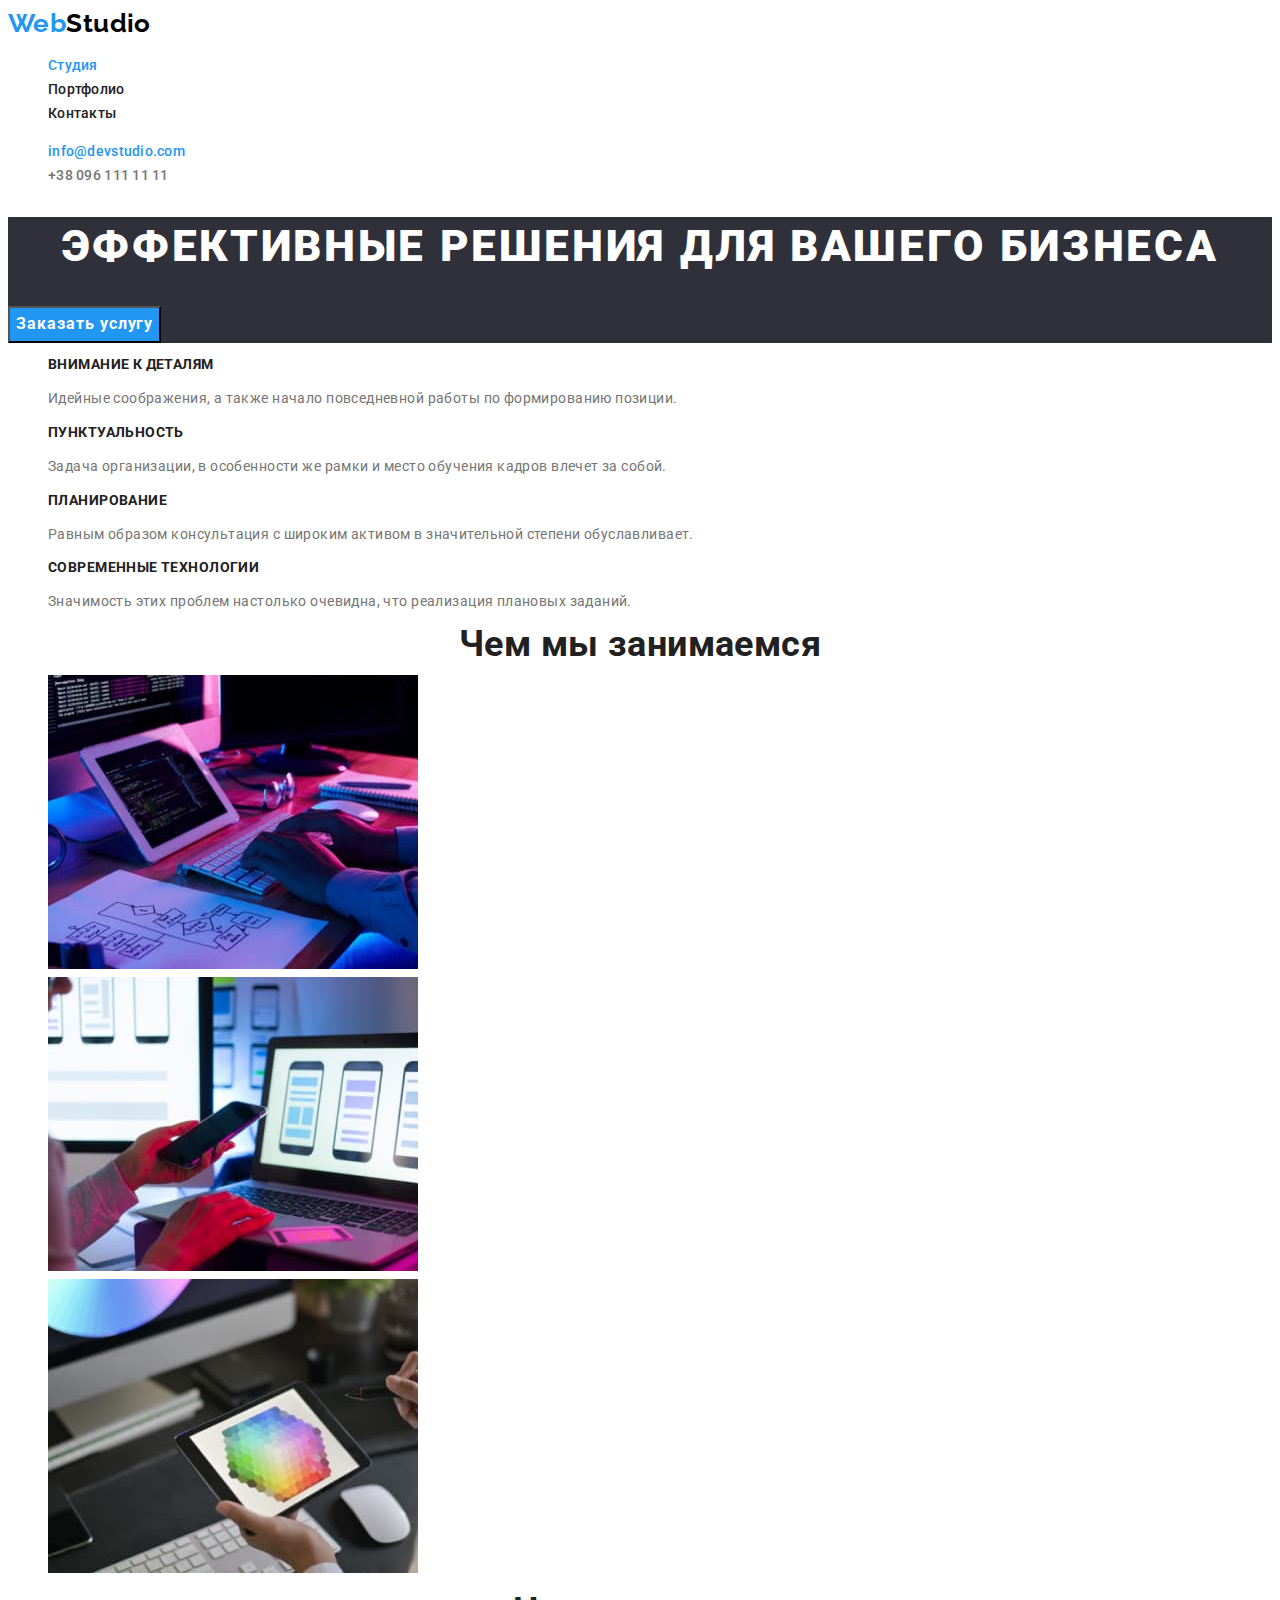
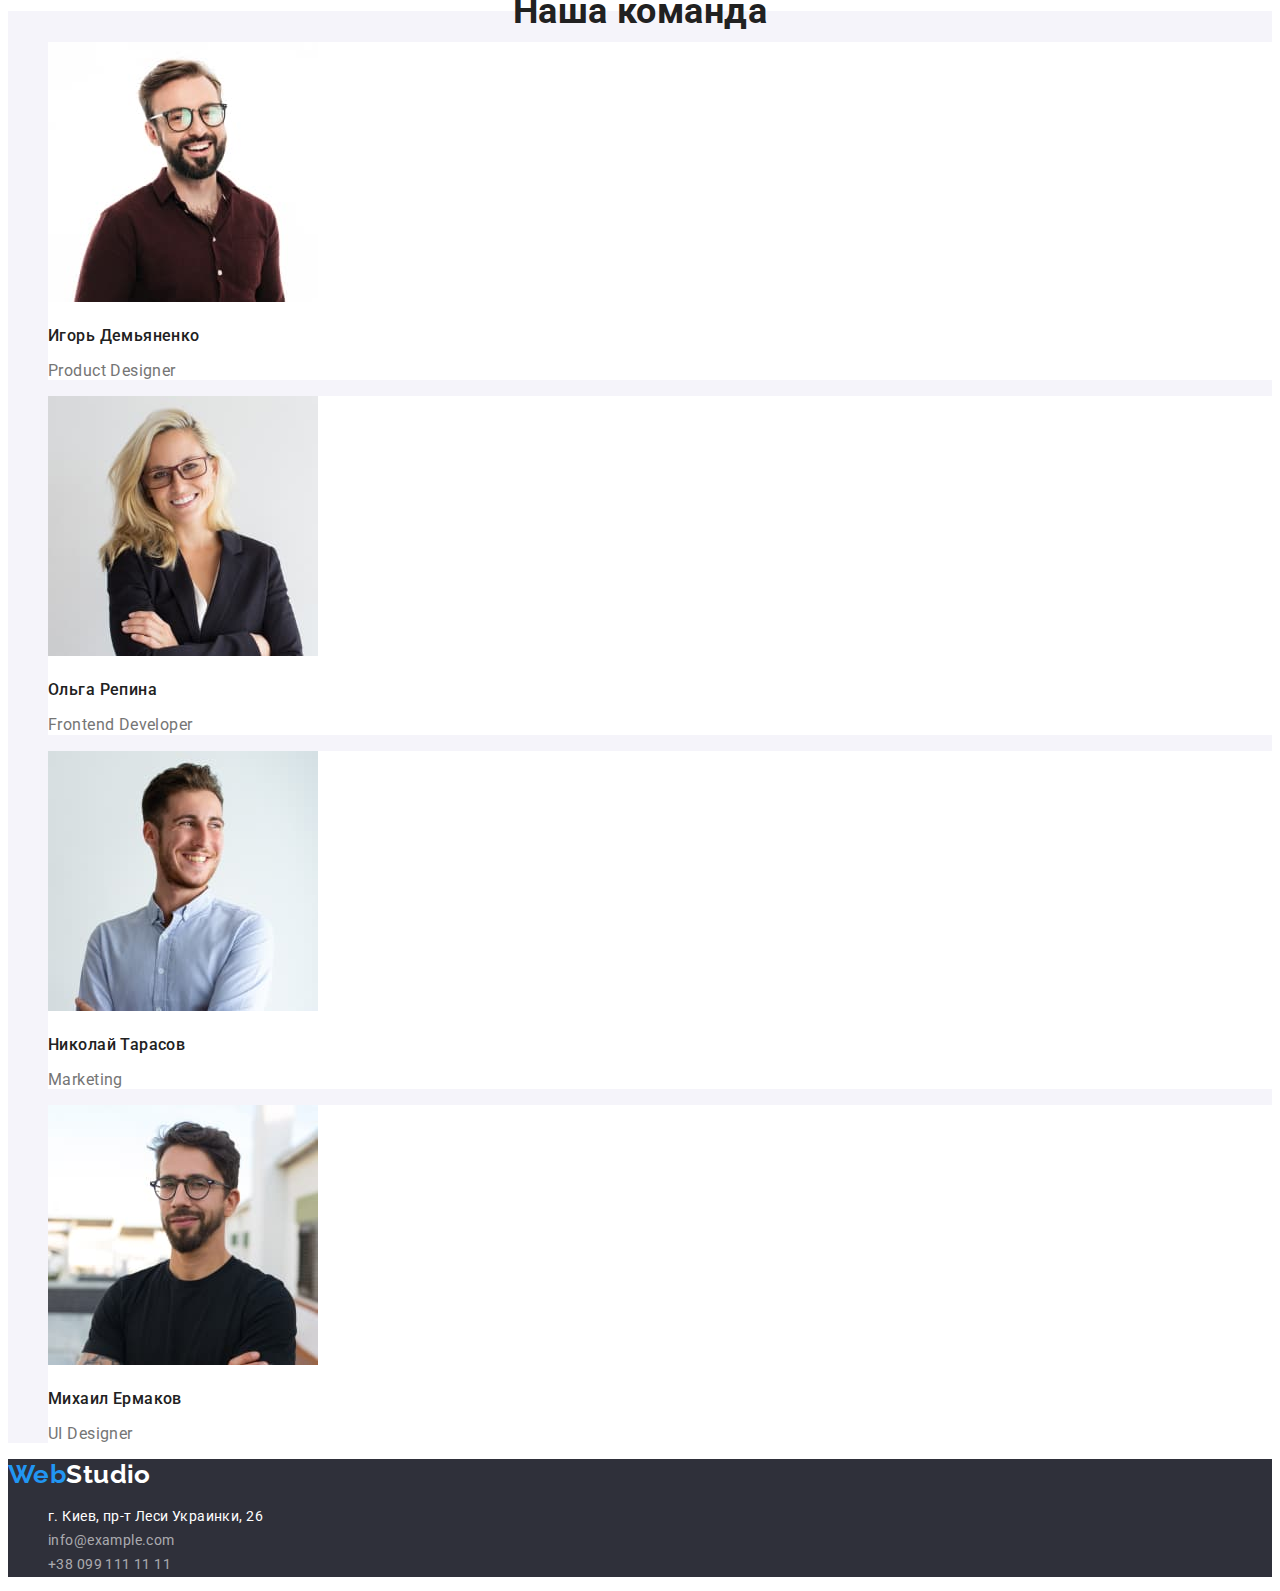
<file: index.html>
<!DOCTYPE html>
<html lang="ru">
	<head>
		<meta charset="UTF-8" />
		<meta http-equiv="X-UA-Compatible" content="IE=edge" />
		<meta name="viewport" content="width=device-width, initial-scale=1.0" />
		<title>Homework 2</title>
		<link rel="preconnect" href="https://fonts.googleapis.com" />
		<link rel="preconnect" href="https://fonts.gstatic.com" crossorigin />
		<link
			href="https://fonts.googleapis.com/css2?family=Raleway:wght@700&family=Roboto:wght@400;500;700;900&display=swap"
			rel="stylesheet"
		/>
		<link rel="stylesheet" href="./css/styles.css" />
	</head>

	<body>
		<header>
			<nav>
				<a href="./index.html" class="logo">Web<span class="accent">Studio</span> </a>

				<ul class="site-nav">
					<li><a href="./index.html" class="current">Студия</a></li>
					<li><a href="./portfolio.html">Портфолио</a></li>
					<li><a href="#">Контакты</a></li>
				</ul>
			</nav>

			<ul class="auth-nav">
				<li><a href="mailto:info@devstudio.com" class="current">info@devstudio.com</a></li>
				<li><a href="tel:+380961111111">+38 096 111 11 11</a></li>
			</ul>
		</header>

		<main>
			<section class="hero">
				<h1 class="hero-title">Эффективные решения для вашего бизнеса</h1>
				<button type="button" class="button">Заказать услугу</button>
			</section>

			<section class="features">
				<h2 class="section-title visually-hidden">Особенности</h2>
				<ul class="features-list">
					<li>
						<h3 class="feature-title">Внимание к деталям</h3>
						<p class="feature-description">
							Идейные соображения, а также начало повседневной работы по формированию позиции.
						</p>
					</li>

					<li>
						<h3 class="feature-title">Пунктуальность</h3>
						<p class="feature-description">
							Задача организации, в особенности же рамки и место обучения кадров влечет за собой.
						</p>
					</li>

					<li>
						<h3 class="feature-title">Планирование</h3>
						<p class="feature-description">
							Равным образом консультация с широким активом в значительной степени обуславливает.
						</p>
					</li>

					<li>
						<h3 class="feature-title">Современные технологии</h3>
						<p class="feature-description">
							Значимость этих проблем настолько очевидна, что реализация плановых заданий.
						</p>
					</li>
				</ul>
			</section>

			<section class="about">
				<h2 class="section-title">Чем мы занимаемся</h2>
				<ul class="about-list">
					<li><img src="./images/box1.jpg.jpg" alt="Занимаемся web" width="370" height="294" /></li>
					<li><img src="./images/box2.jpg.jpg" alt="Мобильные телефоны" width="370" height="294" /></li>
					<li><img src="./images/box3.jpg.jpg" alt="Рисуем на планшете" width="370" height="294" /></li>
				</ul>
			</section>

			<section class="team">
				<h2 class="section-title">Наша команда</h2>
				<ul class="team-items">
					<li class="list">
						<img src="./images/img1.jpg.jpg" alt="карточка 1" width="270" height="260" />
						<h3 class="team-title">Игорь Демьяненко</h3>
						<p class="team-description">Product Designer</p>
					</li>
					<li class="list">
						<img src="./images/img2.jpg.jpg" alt="карточка 2" width="270" height="260" />
						<h3 class="team-title">Ольга Репина</h3>
						<p class="team-description">Frontend Developer</p>
					</li>

					<li class="list">
						<img src="./images/img3.jpg.jpg" alt="карточка 3" width="270" height="260" />
						<h3 class="team-title">Николай Тарасов</h3>
						<p class="team-description">Marketing</p>
					</li>

					<li class="list">
						<img src="./images/img4.jpg.jpg" alt="карточка 4" width="270" height="260" />
						<h3 class="team-title">Михаил Ермаков</h3>
						<p class="team-description">UI Designer</p>
					</li>
				</ul>
			</section>
		</main>

		<footer class="footer">
			<a href="./index.html" class="logo">Web<span class="accentes">Studio</span></a>

			<address class="adress">
				<ul class="adress-list">
					<li>
						<a
							href="https://goo.gl/maps/piqngm7oDQpEDh6u6"
							target="_blank"
							rel="noopener nofollow noreferrer"
							class="current"
						>
							г. Киев, пр-т Леси Украинки, 26
						</a>
					</li>
					<li><a href="mailto:info@example.com">info@example.com</a></li>
					<li><a href="tel:+380991111111">+38 099 111 11 11</a></li>
				</ul>
			</address>
		</footer>
	</body>
</html>
</file>
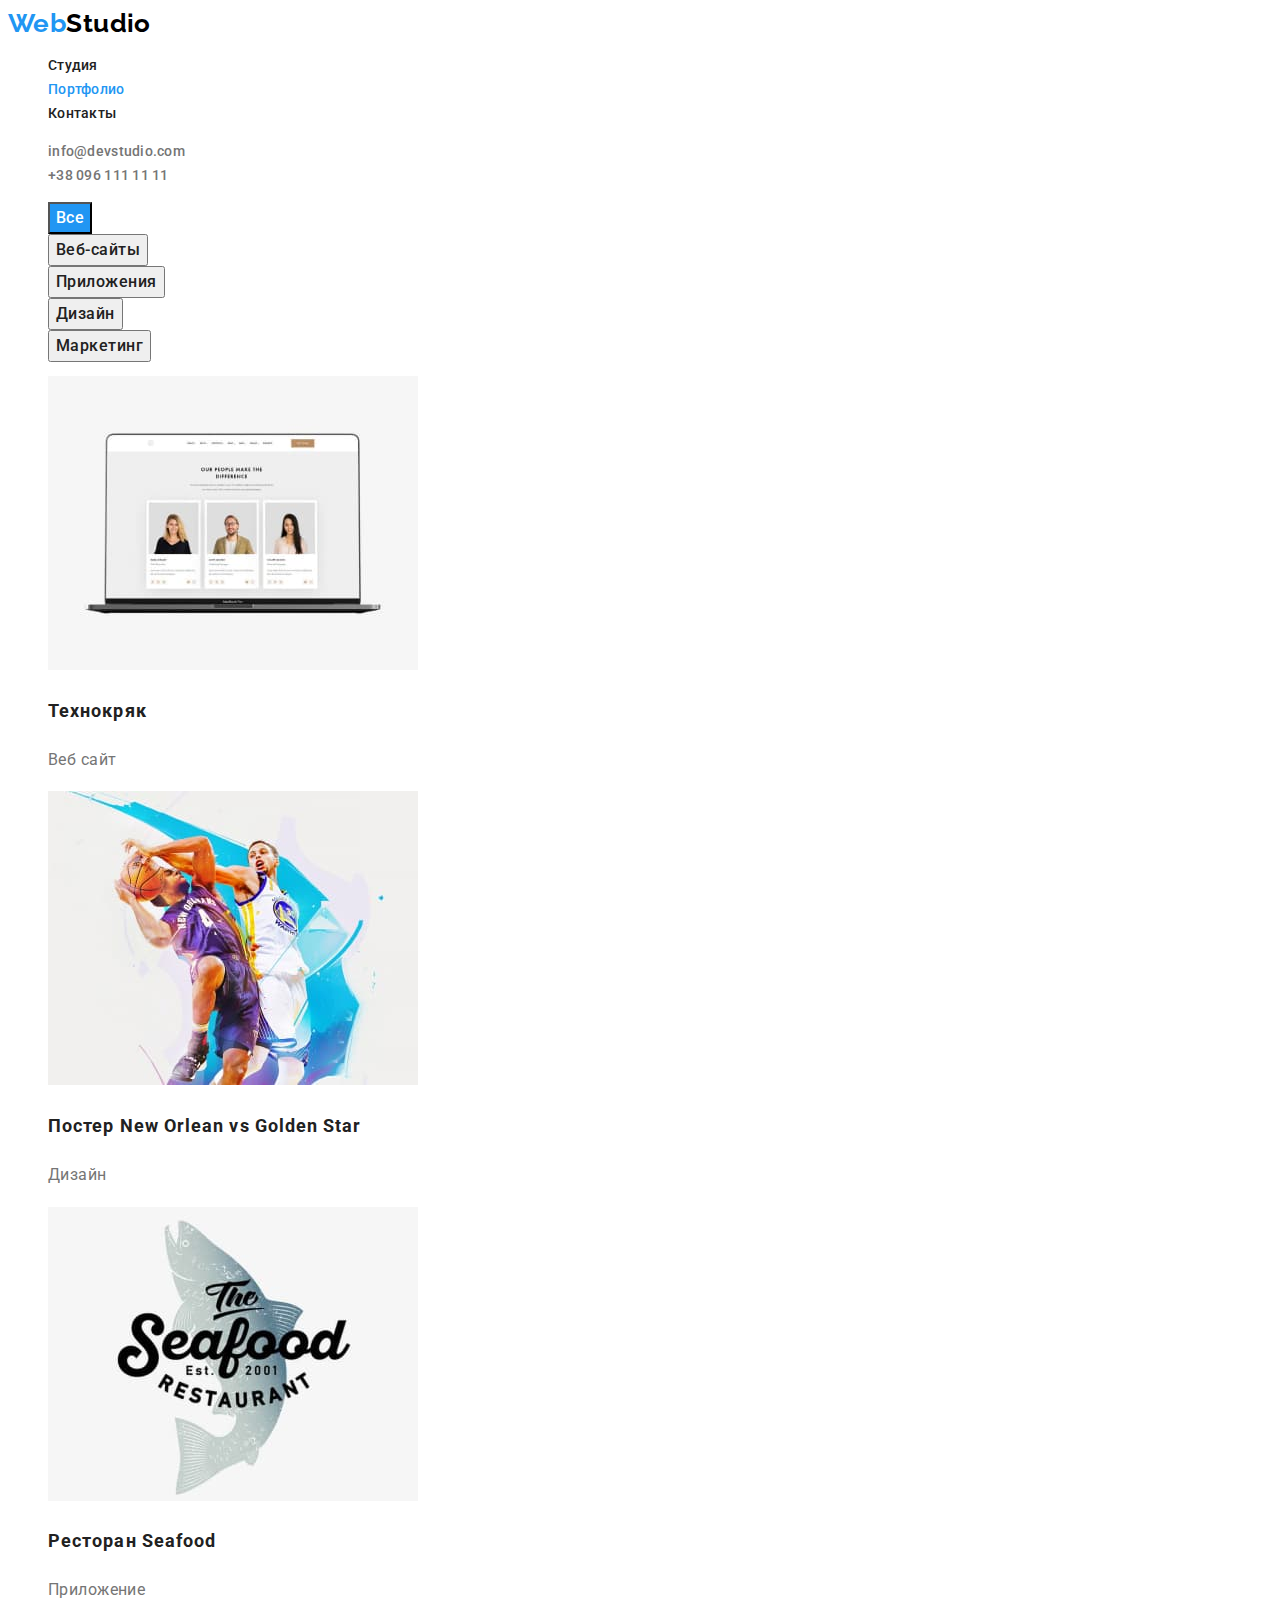
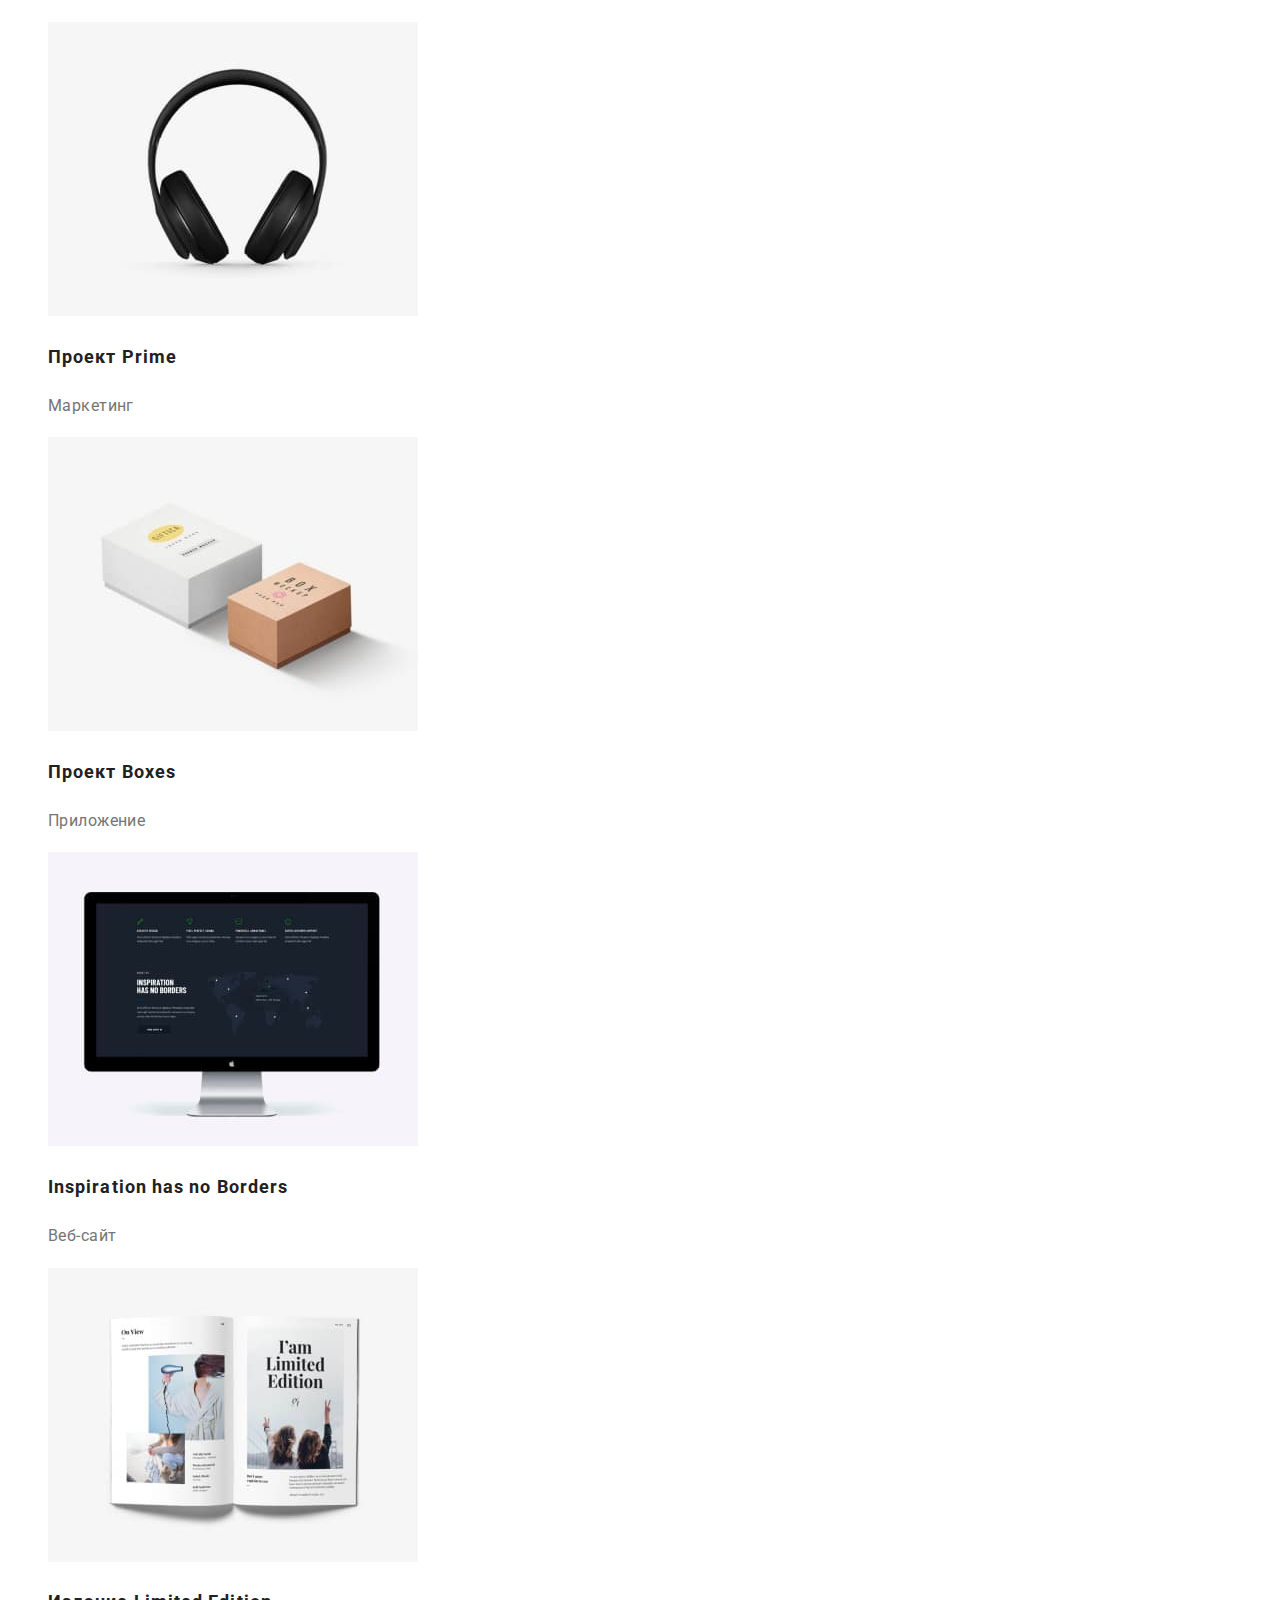
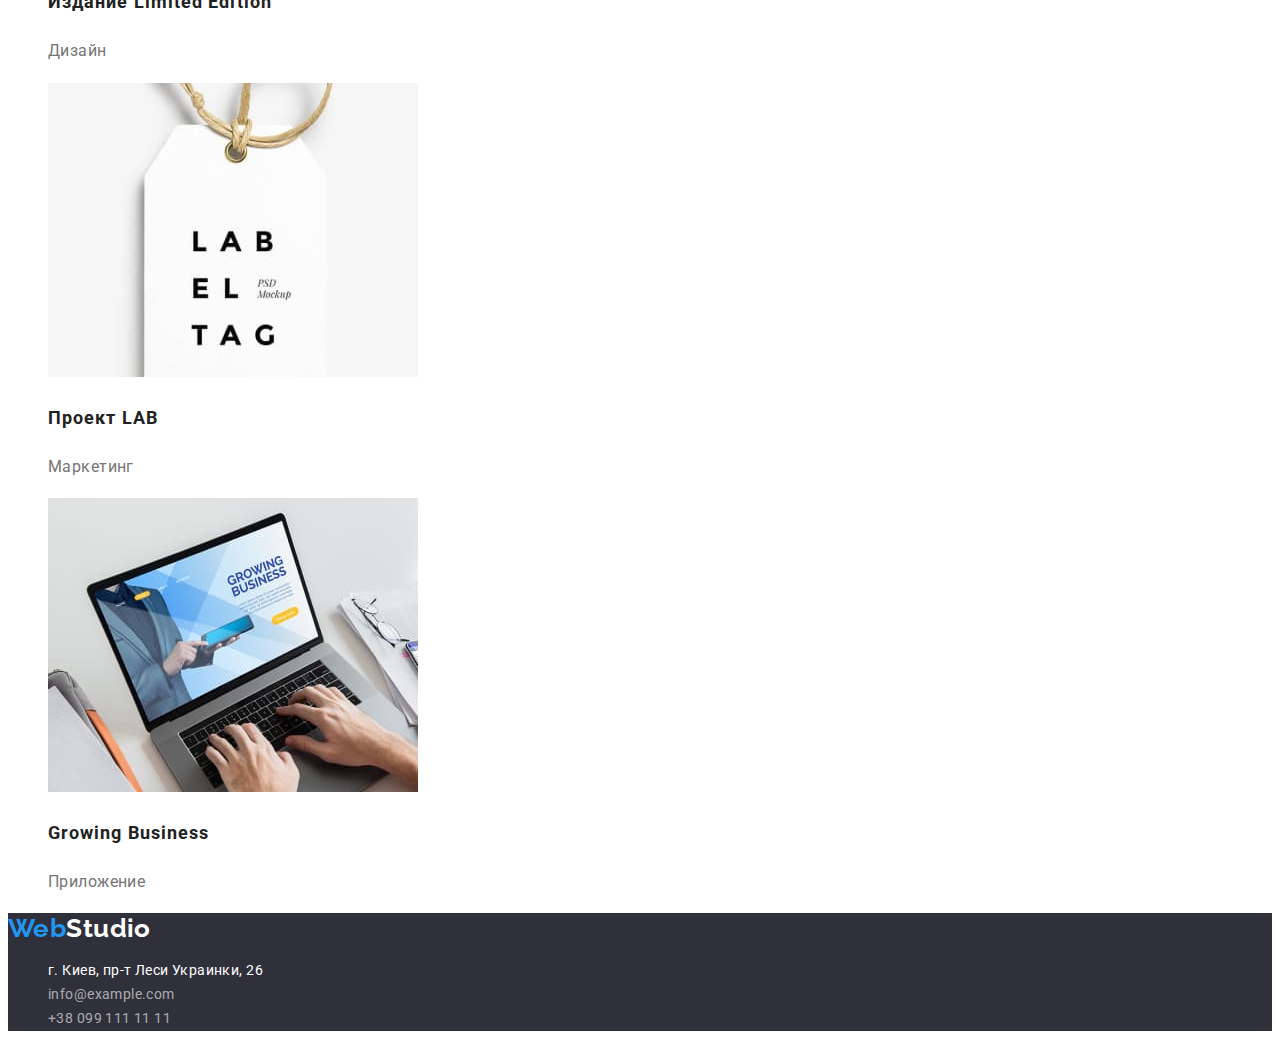
<file: portfolio.html>
<!DOCTYPE html>
<html lang="en">
	<head>
		<meta charset="UTF-8" />
		<meta http-equiv="X-UA-Compatible" content="IE=edge" />
		<meta name="viewport" content="width=device-width, initial-scale=1.0" />
		<title>Portfolio</title>
		<link rel="preconnect" href="https://fonts.googleapis.com" />
		<link rel="preconnect" href="https://fonts.gstatic.com" crossorigin />
		<link
			href="https://fonts.googleapis.com/css2?family=Raleway:wght@700&family=Roboto:wght@400;500;700;900&display=swap"
			rel="stylesheet"
		/>
		<link rel="stylesheet" href="./css/styles.css" />
	</head>
	<body>
		<header>
			<nav>
				<a href="./index.html" class="logo">Web<span class="accent">Studio</span></a>

				<ul class="site-nav">
					<li><a href="./index.html">Студия</a></li>
					<li><a href="./portfolio.html" class="current">Портфолио</a></li>
					<li><a href="#">Контакты</a></li>
				</ul>
			</nav>

			<ul class="contacts-nav">
				<li><a href="mailto:info@devstudio.com">info@devstudio.com</a></li>
				<li><a href="tel:+380961111111">+38 096 111 11 11</a></li>
			</ul>
		</header>

		<main>
			<section class="portfolio">
				<h1 class="section-portfolio visually-hidden">Наши работы</h1>
				<ul class="portfolio-filters">
					<li><button type="button" class="active filters-button">Все</button></li>
					<li><button type="button" class="filters-button">Веб-сайты</button></li>
					<li><button type="button" class="filters-button">Приложения</button></li>
					<li><button type="button" class="filters-button">Дизайн</button></li>
					<li><button type="button" class="filters-button">Маркетинг</button></li>
				</ul>

				<ul class="cards">
					<li>
						<img src="./images/portfolio.jpg/portfolio1.jpg.jpg" alt="Ноутбук" width="370" height="294" />
						<h2 class="cards-title">Технокряк</h2>
						<p class="cards-text">Веб сайт</p>
					</li>
					<li>
						<img src="./images/portfolio.jpg/portfolio2.jpg.jpg" alt="Баскетбол" width="370" height="294" />
						<h2 class="cards-title">Постер New Orlean vs Golden Star</h2>
						<p class="cards-text">Дизайн</p>
					</li>
					<li>
						<img src="./images/portfolio.jpg/portfolio3.jpg.jpg" alt="Лого" width="370" height="294" />
						<h2 class="cards-title">Ресторан Seafood</h2>
						<p class="cards-text">Приложение</p>
					</li>
					<li>
						<img src="./images/portfolio.jpg/portfolio4.jpg.jpg" alt="Наушники" width="370" height="294" />
						<h2 class="cards-title">Проект Prime</h2>
						<p class="cards-text">Маркетинг</p>
					</li>
					<li>
						<img src="./images/portfolio.jpg/portfolio5.jpg.jpg" alt="Коробки" width="370" height="294" />
						<h2 class="cards-title">Проект Boxes</h2>
						<p class="cards-text">Приложение</p>
					</li>
					<li>
						<img src="./images/portfolio.jpg/portfolio6.jpg.jpg" alt="Монитор" width="370" height="294" />
						<h2 class="cards-title">Inspiration has no Borders</h2>
						<p class="cards-text">Веб-сайт</p>
					</li>
					<li>
						<img src="./images/portfolio.jpg/portfolio7.jpg.jpg" alt="Книга" width="370" height="294" />
						<h2 class="cards-title">Издание Limited Edition</h2>
						<p class="cards-text">Дизайн</p>
					</li>
					<li>
						<img src="./images/portfolio.jpg/portfolio8.jpg.jpg" alt="Бирка" width="370" height="294" />
						<h2 class="cards-title">Проект LAB</h2>
						<p class="cards-text">Маркетинг</p>
					</li>
					<li>
						<img src="./images/portfolio.jpg/portfolio9.jpg.jpg" alt="Ноутбук" width="370" height="294" />
						<h2 class="cards-title">Growing Business</h2>
						<p class="cards-text">Приложение</p>
					</li>
				</ul>
			</section>
		</main>

		<footer class="footer">
			<a href="./index.html" class="logo">Web<span class="accentes">Studio</span></a>

			<address class="adress">
				<ul class="adress-list">
					<li>
						<a
							href="https://goo.gl/maps/piqngm7oDQpEDh6u6"
							target="_blank"
							rel="noopener nofollow noreferrer"
							class="current"
						>
							г. Киев, пр-т Леси Украинки, 26
						</a>
					</li>
					<li><a href="mailto:info@example.com">info@example.com</a></li>
					<li><a href="tel:+380991111111">+38 099 111 11 11</a></li>
				</ul>
			</address>
		</footer>
	</body>
</html>
</file>
<file: css/styles.css>
/*цвет фона nav белый #ffffff */
/*цвет фона основной светло серый #E5E5E5 */
/* цвет фона серый #F5F4FA  */
/* цвет фона темно-серый #2F303A  */

/* цвет текста основного #757575 */
/* цвет текста вторичного #212121 */

/*акцент #2196F3 */
/*вторичный цвет */


:root {
   --primary-text-color: #757575;
   --title-text-color: #212121;
   --accent-color: #2196F3 ;
   --primary-white-color: #FFFFFF;

}

body {
   background-color: var(--primary-white-color);
   color: var(--primary-text-color);
   font-family: Roboto, sans-serif;
   letter-spacing: 0.03em;
   font-size: 14px;
   line-height: 1.71;
}

ul {
   list-style: none;
}



/* style header*/

.logo {
   font-family: 'Raleway';
   font-weight: 700;
   font-size: 26px;
   line-height: 1.2;
   text-decoration: none;
   color: var(--accent-color);
   
}
.accent {
   color: #000000;
}

.site-nav a{
   font-weight: 500;
   font-size: 14px;
   line-height: 1.14;
   letter-spacing: 0.02em;
   text-decoration: none;
   color: var(--title-text-color);
}

.site-nav a:hover,
.site-nav a:focus {
   color: var(--accent-color);
}

.site-nav .current {
   color: var(--accent-color);
}

.auth-nav .current {
   color: var(--accent-color);
}

.auth-nav a {
   font-weight: 500;
   letter-spacing: 0.02em;
   line-height: 1.14;
   color: var(--primary-text-color);
   text-decoration: none;
}

.auth-nav a:hover, 
.auth-nav a:focus {
   color: var(--accent-color);
}


/*  style hero*/

.hero-title {
   font-weight: 900;
   font-size: 44px;
   line-height: 1.36;
   text-align: center;
   letter-spacing: 0.06em;
   text-transform: uppercase;
   color: var(--primary-white-color);
}

.hero {
   background-color: #2F303A;
}

/* скрытие заголовка*/

.visually-hidden {
   position: absolute;
   width: 1px;
   height: 1px;
   margin: -1px;
   border: 0;
   padding: 0;
   
   white-space: nowrap;
   clip-path: inset(100%);
   clip: rect(0 0 0 0);
   overflow: hidden;
}


/* style section*/

.section-title {
   font-size: 36px;
   line-height:1.17px;
   text-align: center;
   color: var(--title-text-color);
}

.feature-title {
   font-size: 14px;
   line-height: 1.14;
   text-transform: uppercase;
   color: var(--title-text-color);
}

 /* styles team */

.team {
   background-color: #F5F4FA;
}

.list {
   background-color: #FFFFFF;
}
.team-title {
   font-weight: 500;
   font-size: 16px;
   line-height: 1.2;
   color: var(--title-text-color);
}

.team-description {
   font-size: 16px;
   line-height: 1.2;
}


/*style  button*/
.button {
   font-weight: 700;
   font-size: 16px;
   line-height: 1.9;
   align-items: center;
   text-align: center;
   letter-spacing: 0.06em;
   cursor:pointer;
   font-family: inherit;
   color: var(--primary-white-color);
   background-color: var(--accent-color);
}

.features-button {
   font-weight: 500;
   font-size: 16px;
   line-height: 1.6;
   text-align: center;  
   color: var(--title-text-color);
   background-color: #F5F4FA;
}

/* styles portfolio*/

.contacts-nav a {
   font-weight: 500;
   letter-spacing: 0.02em;
   line-height: 1.14;
   color: #757575;
   text-decoration: none;
}

.cards-title {
   font-weight: 700;
   font-size: 18px;
   line-height: 2;
   letter-spacing: 0.06em;
   color: var(--title-text-color);
}

.cards-text {
   font-size: 16px;
   line-height: 1.9;      
}

.filters-button {
   font-family: inherit;
   font-weight: 500;
   font-size: 16px;
   line-height: 1.63;
   text-align: center;
   letter-spacing: 0.03em;
   color: var(--title-text-color);
}

.filters-button.active {
   background-color: var(--accent-color);
   color: var(--primary-white-color);
}

.filters-button:hover {
   background-color: var(--accent-color);
   color: var(--primary-white-color);
}

.filters-button:focus:hover {
   color: var(--primary-white-color);
}

.filters-button:focus {
   color: var(--accent-color);
}




/* styles footer*/

.footer {
   background-color: #2F303A;
}
.adress-list a {
   text-decoration: none;
   font-size: 14px;
   font-style: normal;
   line-height: 1.71;
   color:  rgba(255, 255, 255, 0.6);
}

.adress-list a:hover,
.adress-list a:focus {
   color: var(--accent-color);
}
.accentes {
   color: #FFFFFF;
}

.adress-list .current {
   color: var(--primary-white-color);
}
</file>
